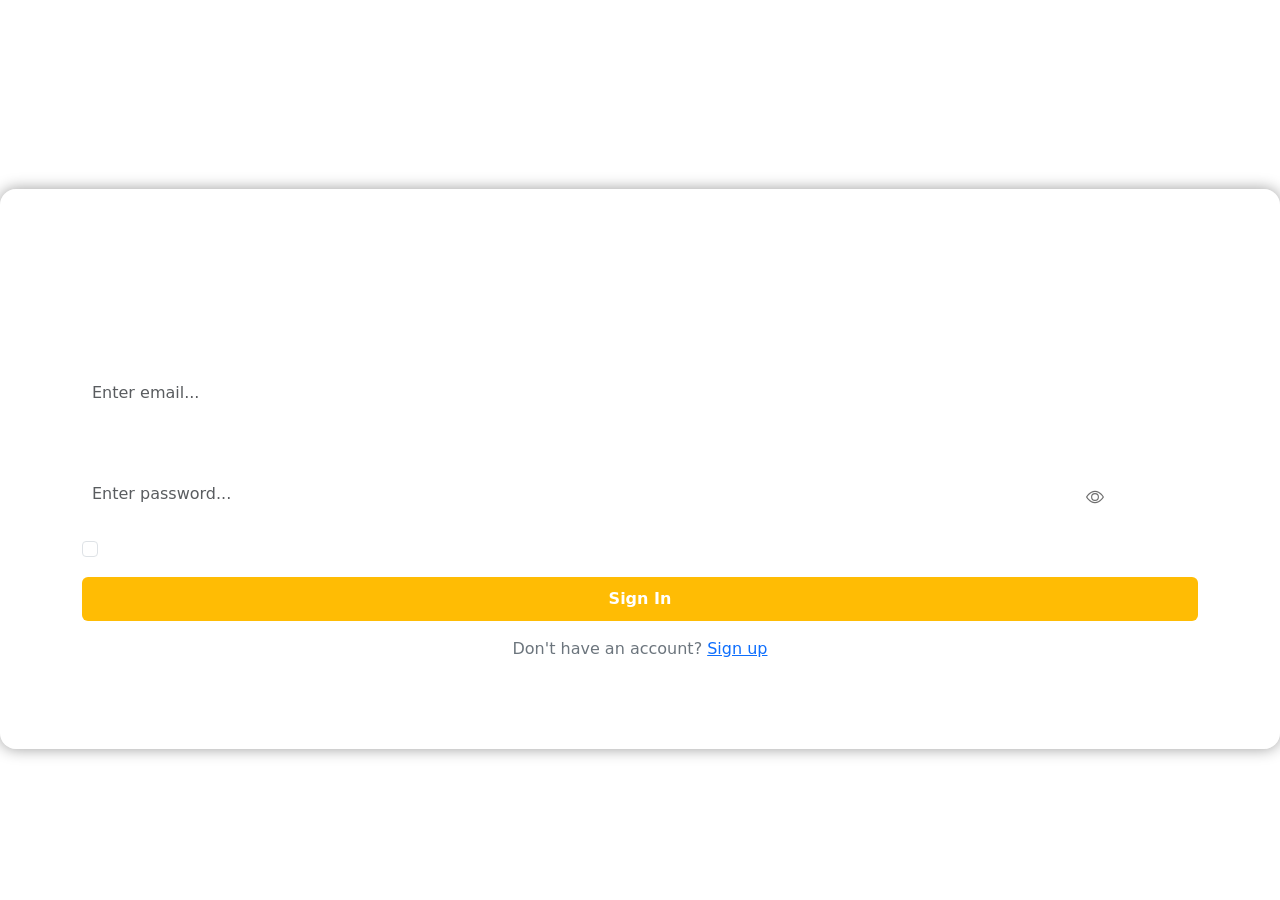
<file: Page/sign-in.html>
<!DOCTYPE html>
<html lang="en">
<head>
    <meta charset="UTF-8">
    <meta name="viewport" content="width=device-width, initial-scale=1.0">
    <title>Document</title>
    <link rel="stylesheet" href="../Style/sign-in.css">
    <!-- Link the bootstrap 5.3.8 css -->
    <link rel="stylesheet" href="../bootstrap-5.3.8-dist/css/bootstrap.min.css">
</head>
<body>
    <form action="../index.html" class="position-relative form-back">
        <button class="btn btn-warning text-light shadow-sm btn-back">Home</button>
    </form>
    <div class="form-container">
        <form class="form d-flex flex-column justify-content-center">
            <h2>Sign In</h2>
            <div class="mb-3">
                <label for="exampleInputEmail1" class="form-label">Email</label>
                <input type="email" class="form-control" id="exampleInputEmail1" aria-describedby="emailHelp"
                    placeholder="Enter email..." required>
                <div id="emailHelp" class="form-text"></div>
            </div>
            <div class="mb-3 password-container">
                <label for="exampleInputPassword1" class="form-label">Password</label>
                <div class="input">
                    <svg id="eyeOn" xmlns="http://www.w3.org/2000/svg" width="18" height="18" fill="currentColor"
                        class="bi bi-eye eyeIcon" viewBox="0 0 16 16">
                        <path
                            d="M16 8s-3-5.5-8-5.5S0 8 0 8s3 5.5 8 5.5S16 8 16 8M1.173 8a13 13 0 0 1 1.66-2.043C4.12 4.668 5.88 3.5 8 3.5s3.879 1.168 5.168 2.457A13 13 0 0 1 14.828 8q-.086.13-.195.288c-.335.48-.83 1.12-1.465 1.755C11.879 11.332 10.119 12.5 8 12.5s-3.879-1.168-5.168-2.457A13 13 0 0 1 1.172 8z" />
                        <path
                            d="M8 5.5a2.5 2.5 0 1 0 0 5 2.5 2.5 0 0 0 0-5M4.5 8a3.5 3.5 0 1 1 7 0 3.5 3.5 0 0 1-7 0" />
                    </svg>
                    <svg xmlns="http://www.w3.org/2000/svg" id="eyeSlash" width="18" height="18" fill="currentColor"
                        class="bi bi-eye-slash eyeIconSlash" viewBox="0 0 16 16">
                        <path
                            d="M13.359 11.238C15.06 9.72 16 8 16 8s-3-5.5-8-5.5a7 7 0 0 0-2.79.588l.77.771A6 6 0 0 1 8 3.5c2.12 0 3.879 1.168 5.168 2.457A13 13 0 0 1 14.828 8q-.086.13-.195.288c-.335.48-.83 1.12-1.465 1.755q-.247.248-.517.486z" />
                        <path
                            d="M11.297 9.176a3.5 3.5 0 0 0-4.474-4.474l.823.823a2.5 2.5 0 0 1 2.829 2.829zm-2.943 1.299.822.822a3.5 3.5 0 0 1-4.474-4.474l.823.823a2.5 2.5 0 0 0 2.829 2.829" />
                        <path
                            d="M3.35 5.47q-.27.24-.518.487A13 13 0 0 0 1.172 8l.195.288c.335.48.83 1.12 1.465 1.755C4.121 11.332 5.881 12.5 8 12.5c.716 0 1.39-.133 2.02-.36l.77.772A7 7 0 0 1 8 13.5C3 13.5 0 8 0 8s.939-1.721 2.641-3.238l.708.709zm10.296 8.884-12-12 .708-.708 12 12z" />
                    </svg>
                    <input type="password" class="form-control" id="exampleInputPassword1"
                        placeholder="Enter password..." required>
                </div>
            </div>

            <div class="mb-3 form-check">
                <input type="checkbox" class="form-check-input" id="exampleCheck1">
                <label class="form-check-label" for="exampleCheck1">Remember me</label>
            </div>
            <button type="submit" class="btn btn-primary" id="login-btn">Sign In</button>
            <p class="text-secondary text-center mt-3">Don't have an account? <a href="../Page/sign-up.html">Sign up</a></p>
        </form>
    </div>
</body>
<!-- Link the bootstrap 5.3.8 js -->
 <script src="../bootstrap-5.3.8-dist/js/bootstrap.bundle.min.js"></script>
<script src="../Js/sign-in.js"></script>
</html>
</file>
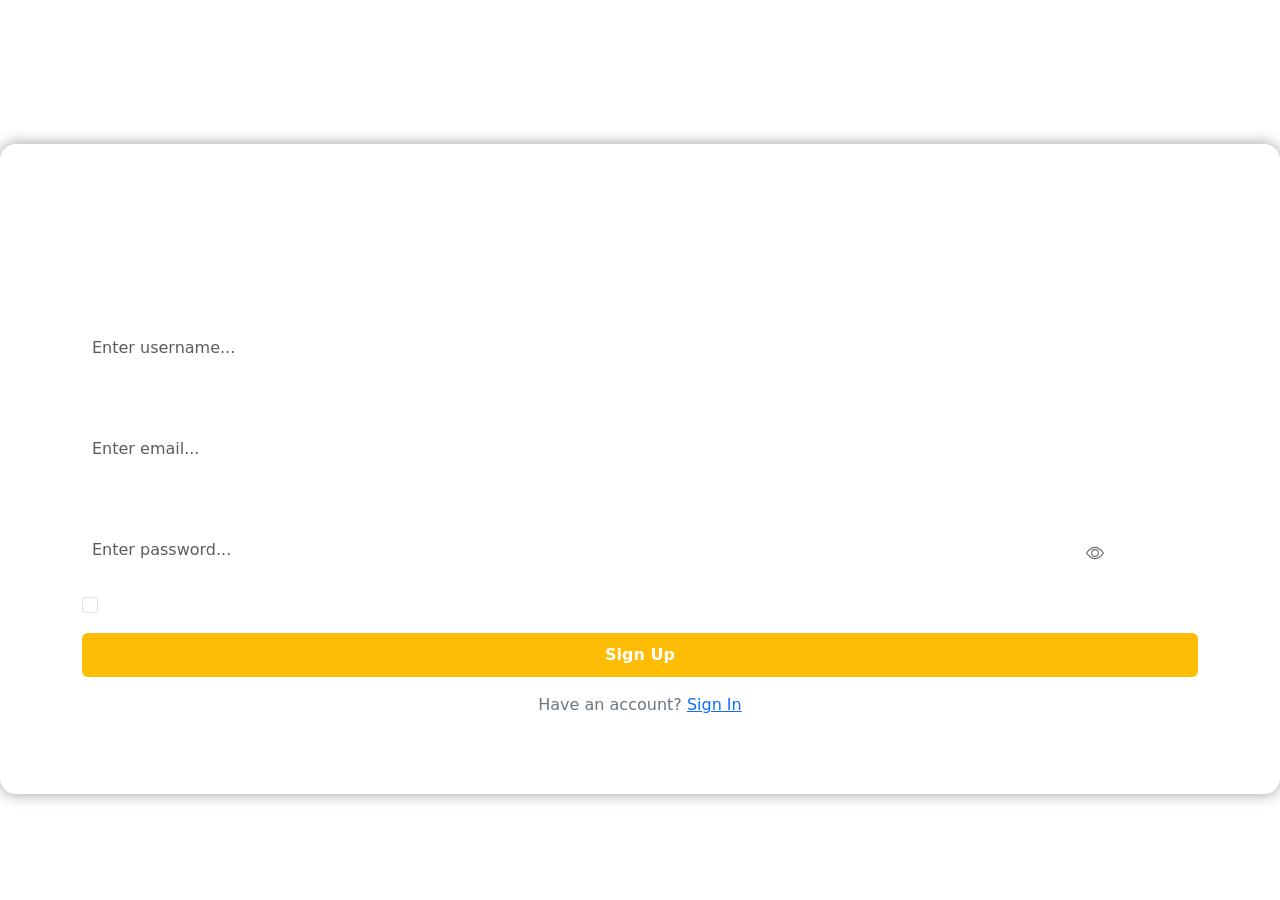
<file: Page/sign-up.html>
<!DOCTYPE html>
<html lang="en">
<head>
    <meta charset="UTF-8">
    <meta name="viewport" content="width=device-width, initial-scale=1.0">
    <title>Document</title>
    <link rel="stylesheet" href="../Style/sign-up.css">
    <!-- Link the bootstrap 5.3.8 css -->
    <link rel="stylesheet" href="../bootstrap-5.3.8-dist/css/bootstrap.min.css">
</head>
<body>
    <form action="../index.html" class="position-relative form-back">
        <button class="btn btn-warning text-light shadow-sm btn-back">Home</button>
    </form>
    <div class="form-container position-relative">
        <form class="form d-flex flex-column justify-content-center" action="../index.html">
            <h2>Sign Up</h2>
            <div class="mb-3">
                <label for="exampleInputEmail1" class="form-label">Username</label>
                <input type="text" class="form-control" id="exampleInputEmail1" aria-describedby="emailHelp"
                    placeholder="Enter username..." required>
                <div id="emailHelp" class="form-text"></div>
            </div>
            <div class="mb-3">
                <label for="exampleInputEmail1" class="form-label">Email</label>
                <input type="email" class="form-control" id="exampleInputEmail1" aria-describedby="emailHelp"
                    placeholder="Enter email..." required>
                <div id="emailHelp" class="form-text"></div>
            </div>
            <div class="mb-3 password-container">
                <label for="exampleInputPassword1" class="form-label">Password</label>
                <div class="input">
                    <svg id="eyeOn" xmlns="http://www.w3.org/2000/svg" width="18" height="18" fill="currentColor"
                        class="bi bi-eye eyeIcon" viewBox="0 0 16 16">
                        <path
                            d="M16 8s-3-5.5-8-5.5S0 8 0 8s3 5.5 8 5.5S16 8 16 8M1.173 8a13 13 0 0 1 1.66-2.043C4.12 4.668 5.88 3.5 8 3.5s3.879 1.168 5.168 2.457A13 13 0 0 1 14.828 8q-.086.13-.195.288c-.335.48-.83 1.12-1.465 1.755C11.879 11.332 10.119 12.5 8 12.5s-3.879-1.168-5.168-2.457A13 13 0 0 1 1.172 8z" />
                        <path
                            d="M8 5.5a2.5 2.5 0 1 0 0 5 2.5 2.5 0 0 0 0-5M4.5 8a3.5 3.5 0 1 1 7 0 3.5 3.5 0 0 1-7 0" />
                    </svg>
                    <svg xmlns="http://www.w3.org/2000/svg" id="eyeSlash" width="18" height="18" fill="currentColor"
                        class="bi bi-eye-slash eyeIconSlash" viewBox="0 0 16 16">
                        <path
                            d="M13.359 11.238C15.06 9.72 16 8 16 8s-3-5.5-8-5.5a7 7 0 0 0-2.79.588l.77.771A6 6 0 0 1 8 3.5c2.12 0 3.879 1.168 5.168 2.457A13 13 0 0 1 14.828 8q-.086.13-.195.288c-.335.48-.83 1.12-1.465 1.755q-.247.248-.517.486z" />
                        <path
                            d="M11.297 9.176a3.5 3.5 0 0 0-4.474-4.474l.823.823a2.5 2.5 0 0 1 2.829 2.829zm-2.943 1.299.822.822a3.5 3.5 0 0 1-4.474-4.474l.823.823a2.5 2.5 0 0 0 2.829 2.829" />
                        <path
                            d="M3.35 5.47q-.27.24-.518.487A13 13 0 0 0 1.172 8l.195.288c.335.48.83 1.12 1.465 1.755C4.121 11.332 5.881 12.5 8 12.5c.716 0 1.39-.133 2.02-.36l.77.772A7 7 0 0 1 8 13.5C3 13.5 0 8 0 8s.939-1.721 2.641-3.238l.708.709zm10.296 8.884-12-12 .708-.708 12 12z" />
                    </svg>
                    <input type="password" class="form-control" id="exampleInputPassword1"
                        placeholder="Enter password..." required>
                </div>
            </div>

            <div class="mb-3 form-check">
                <input type="checkbox" class="form-check-input" id="exampleCheck1">
                <label class="form-check-label" for="exampleCheck1">Remember me</label>
            </div>
            <button type="submit" class="btn btn-primary" id="login-btn">Sign Up</button>
            <p class="text-secondary text-center mt-3">Have an account? <a href="../Page/sign-in.html">Sign In</a></p>
        </form>
    </div>
</body>
<!-- Link the bootstrap 5.3.8 js -->
<script src="../bootstrap-5.3.8-dist/js/bootstrap.bundle.min.js"></script>
<script src="../Js/sign-up.js"></script>
</html>
</file>
<file: Style/sign-in.css>
*{
   margin: 0;
   padding: 0;
   box-sizing: border-box; 
}
body{
    background-image: url(https://static.vecteezy.com/system/resources/previews/071/805/740/large_2x/nature-background-nature-wallpaper-close-up-view-of-vibrant-green-leaves-against-a-bright-blurred-natural-background-with-bokeh-free-photo.jpg);
    width: 100%;
    height: 100vh;
    place-items: center;
    place-content: center;
}
.form-container{
    background: rgba(255, 255, 255, 0.15); 
    backdrop-filter: blur(10px);
    border: 2px solid rgba(255, 255, 255, 0.25);
    border-radius: 16px;
    box-shadow: 0 8px 32px rgba(87, 87, 87, 0.1);

    min-width: 30%;
    padding: 80px;  
    height: 560px;
    box-shadow: 0px 0px 15px rgb(156, 156, 156);
}
.form h2{
    color: rgb(255, 255, 255);
    margin-bottom: 20px;
    font-size: 40px;
    font-weight: 700;
}
.form label{
    color: #ffffff;
    font-weight: 500;
}
.form .password-container{
    position: relative;
}
.form .eyeIcon{
    display: block;
    position: absolute;
    left: 90%;
    bottom: 18%;
    color: rgb(110, 110, 110);
    cursor: pointer;
}
.form .eyeIconSlash{
    display: none;
    position: absolute;
    left: 90%;
    bottom: 18%;
    color: rgb(110, 110, 110);
    cursor: pointer;
}
.form .eyeIconSlash:hover{
    opacity: 0.5;
    transition: .3s;
}
.form .eyeIcon:hover{
    opacity: 0.5;
    transition: .3s;
}
#exampleInputEmail1{
    padding: 10px 50px 15px 10px;
    border: none;
}
#exampleInputPassword1{
    padding: 10px 50px 15px 10px;
    border: none;
}
.form-container .logo img{
    width: 128px;
}
.form-container .logo{
    width: 100%;
    margin-bottom: 10px;
}
.form button{
    font-weight: 700;
    width: 100%;
    padding: 10px 15px;
    background: rgb(255, 188, 4);
    border: none;
}
.form button:hover{
    background: rgb(201, 147, 30);
    box-shadow: 0px 0px 8px rgb(205, 179, 13);
}
.btn-primary:active, 
.btn-primary.active,
.show > .btn-primary.dropdown-toggle {
  background-color: #a27130 !important;
  color: #ffffff !important;
}
.form input:focus{
    box-shadow: 0px 0px 8px rgb(181, 245, 6);
    transition: 0.3s;   
}

.form-back{
    z-index: 200;
    position: absolute;
    right: 46%;
    bottom: 7.5%;
}

/* 1280 not yet */

@media (min-width: 1281px){
    .form-back{
        z-index: 200;
        position: absolute;
        right: 47.5%;
        bottom: 16%;
    }

}

@media (min-width: 800px) and (max-width: 834px){
    .form-back{
        z-index: 200;
        position: absolute;
        right: 43%;
        bottom: 19%;
    }
    .form-container{
        width: 60%;
        height: 600px;
        padding: 40px;
        padding-top: 70px;
    }
    
}

@media (min-width: 768px) and (max-width: 799px){
    .form-back{
        z-index: 200;
        position: absolute;
        right: 43%;
        bottom: 16%;
    }
    .form-container{
        width: 60%;
        height: 550px;
        padding: 40px;
        padding-top: 70px;
    }
    
}
@media (min-width: 884px) and (max-width: 1219px){
    .form-back{
        z-index: 200;
        position: absolute;
        right: 43%;
        bottom: 19%;
    }
    .form-container{
        width: 60%;
        height: 550px;
        padding: 50px;
        padding-top: 70px;
    }
    
}
@media (min-width: 376px) and (max-width: 767px){
    .form-back{
        z-index: 200;
        position: absolute;
        right: 36%;
        bottom: 3%;
    }
    .form-container{
        width: 90%;
        padding: 30px;
        padding-top: 70px;
    }
    
}
@media (min-width: 320px) and (max-width: 375px){
    .form-back{
        z-index: 200;
        position: absolute;
        right: 36%;
        bottom: 3%;
    }
    .form-container{
        height: 500px;
        width: 90%;
        padding: 30px;
        padding-top: 70px;
    }
    
}
</file>
<file: Style/sign-up.css>
*{
   margin: 0;
   padding: 0;
   box-sizing: border-box; 
}
body{
    background-image: url(https://static.vecteezy.com/system/resources/previews/071/805/740/large_2x/nature-background-nature-wallpaper-close-up-view-of-vibrant-green-leaves-against-a-bright-blurred-natural-background-with-bokeh-free-photo.jpg);
    width: 100%;
    height: 100vh;
    place-items: center;
    place-content: center;
    position: relative;
}
.form-container{
    background: rgba(255, 255, 255, 0.15); 
    backdrop-filter: blur(10px);
    border: 2px solid rgba(255, 255, 255, 0.25);
    border-radius: 16px;
    box-shadow: 0 8px 32px rgba(87, 87, 87, 0.1);

    min-width: 30%;
    padding: 80px;  
    height: 650px;
    box-shadow: 0px 0px 15px rgb(156, 156, 156);
}
.form h2{
    color: rgb(255, 255, 255);
    margin-bottom: 20px;
    font-size: 40px;
    font-weight: 700;
}
.form label{
    color: #ffffff;
    font-weight: 500;
}
.form .password-container{
    position: relative;
}
.form .eyeIcon{
    display: block;
    position: absolute;
    left: 90%;
    bottom: 18%;
    color: rgb(110, 110, 110);
    cursor: pointer;
}
.form .eyeIconSlash{
    display: none;
    position: absolute;
    left: 90%;
    bottom: 18%;
    color: rgb(110, 110, 110);
    cursor: pointer;
}
.form .eyeIconSlash:hover{
    opacity: 0.5;
    transition: .3s;
}
.form .eyeIcon:hover{
    opacity: 0.5;
    transition: .3s;
}
#exampleInputEmail1{
    padding: 10px 50px 15px 10px;
    border: none;
}
#exampleInputPassword1{
    padding: 10px 50px 15px 10px;
    border: none;
}
.form-container .logo img{
    width: 128px;
}
.form-container .logo{
    width: 100%;
    margin-bottom: 10px;
}
.form button{
    font-weight: 700;
    width: 100%;
    padding: 10px 15px;
    background: rgb(255, 188, 4);
    border: none;
}
.form button:hover{
    background: rgb(201, 147, 30);
    box-shadow: 0px 0px 8px rgb(205, 179, 13);
}
.btn-primary:active, 
.btn-primary.active,
.show > .btn-primary.dropdown-toggle {
  background-color: #a27130 !important;
  color: #ffffff !important;
}
.form input:focus{
    box-shadow: 0px 0px 8px rgb(181, 245, 6);
    transition: 0.3s;   
}

.form-back{
    z-index: 200;
    position: absolute;
    right: 46%;
    bottom: 10%;
}

@media (min-width: 1281px){
    .form-back{
        z-index: 200;
        position: absolute;
        right: 47.5%;
        bottom: 11.3%;
    }
}

@media (min-width: 800px) and (max-width: 834px){
    .form-back{
        z-index: 200;
        position: absolute;
        right: 43%;
        bottom: 19%;
    }
    .form-container{
        width: 60%;
        height: 600px;
        padding: 40px;
        padding-top: 70px;
    }
    
}

@media (min-width: 768px) and (max-width: 799px){
    .form-back{
        z-index: 200;
        position: absolute;
        right: 43%;
        bottom: 16%;
    }
    .form-container{
        width: 60%;
        height: 550px;
        padding: 40px;
        padding-top: 70px;
    }
    
}

@media (min-width: 884px) and (max-width: 1219px){
    .form-back{
        z-index: 200;
        position: absolute;
        right: 43%;
        bottom: 19%;
    }
    .form-container{
        width: 60%;
        height: 550px;
        padding: 50px;
        padding-top: 70px;
    }
    
}

@media (min-width: 376px) and (max-width: 767px){
    .form-back{
        z-index: 200;
        position: absolute;
        right: 36%;
        bottom: 3%;
    }
    .form-container{
        width: 90%;
        height: 550px;
        padding: 30px;
        padding-top: 30px;
    }   
}

@media (min-width: 320px) and (max-width: 375px){
    .form-back{
        z-index: 200;
        position: absolute;
        right: 36%;
        bottom: 3%;
    }
    .form-container{
        height: 500px;
        width: 90%;
        padding: 30px;
        padding-top: 70px;
    }
    
}
</file>
